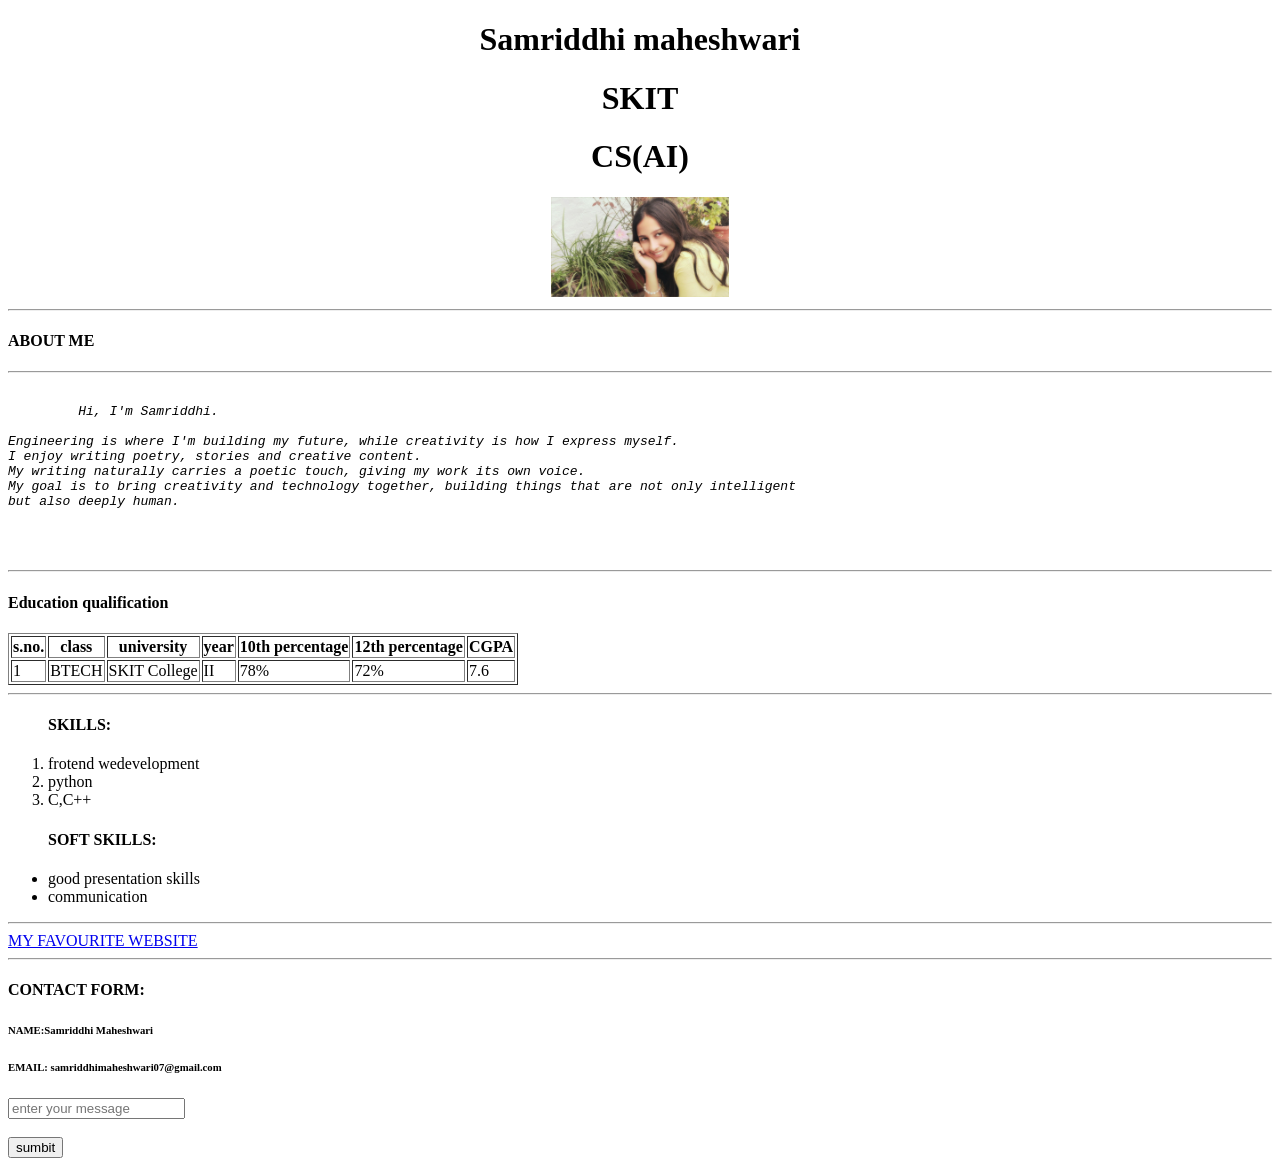
<file: DAY 1/index.html>
<!DOCTYPE html>
<html lang="en">
<head>
    <meta charset="UTF-8">
    <meta name="viewport" content="width=device-width, initial-scale=1.0">
    <title>MY FIRST WEBSITE</title>
</head>
<body>
   <center> 
    <h1>Samriddhi maheshwari</h1>
 </center>
 <center>
    <h1>SKIT</h1>
 </center>
 <center><h1>CS(AI)</h1></center>
 <center>
 <img src="image.jpeg" alt="myself" height="100"></center>
<hr>
<h4>ABOUT ME</h4>
<hr>
<div>
<p>
     <pre> <i>
         Hi, I'm Samriddhi.

Engineering is where I'm building my future, while creativity is how I express myself.
I enjoy writing poetry, stories and creative content.
My writing naturally carries a poetic touch, giving my work its own voice.
My goal is to bring creativity and technology together, building things that are not only intelligent 
but also deeply human.


</i>  </pre>
</p>
<hr>
</div>
<div>
<h4>Education qualification</h4>
<table border="1">
    <tr>
        <th>s.no.</th>
        <th>class</th>
        <th>university</th>
        <th>year</th>
        <th>10th percentage</th>
        <th>12th percentage</th>
        <th>CGPA</th>
        <tr>
            <td>1</td>
            <td>BTECH</td>
            <td>SKIT College</td>
            <td>II</td>
            <td>78%</td>
            <td>72%</td>
            <td>7.6</td>
        </tr>
    

</table>
</div>
<hr>
<div>
    <ol>
        <h4>SKILLS:</h4>
        <li>frotend wedevelopment</li>
        <li>python</li>
        <li>C,C++</li>
    </ol>
    <ul>
        <h4>SOFT SKILLS:</h4>
        <li>good presentation skills</li>
        <li>communication</li>
    </ul>
</div>
<hr>
<a href="https://scanctuaries.vercel.app/" target="_blank">MY FAVOURITE WEBSITE</a>
<hr>
<h4>CONTACT FORM:</h4>
<H6>NAME:Samriddhi Maheshwari</H6>
<h6>EMAIL: samriddhimaheshwari07@gmail.com</h6>
<input type="message fields" placeholder="enter your message">
      <br>
      <br>  
<input type="submit" value="sumbit">
            
        
        


      
</body>
</html>
</file>
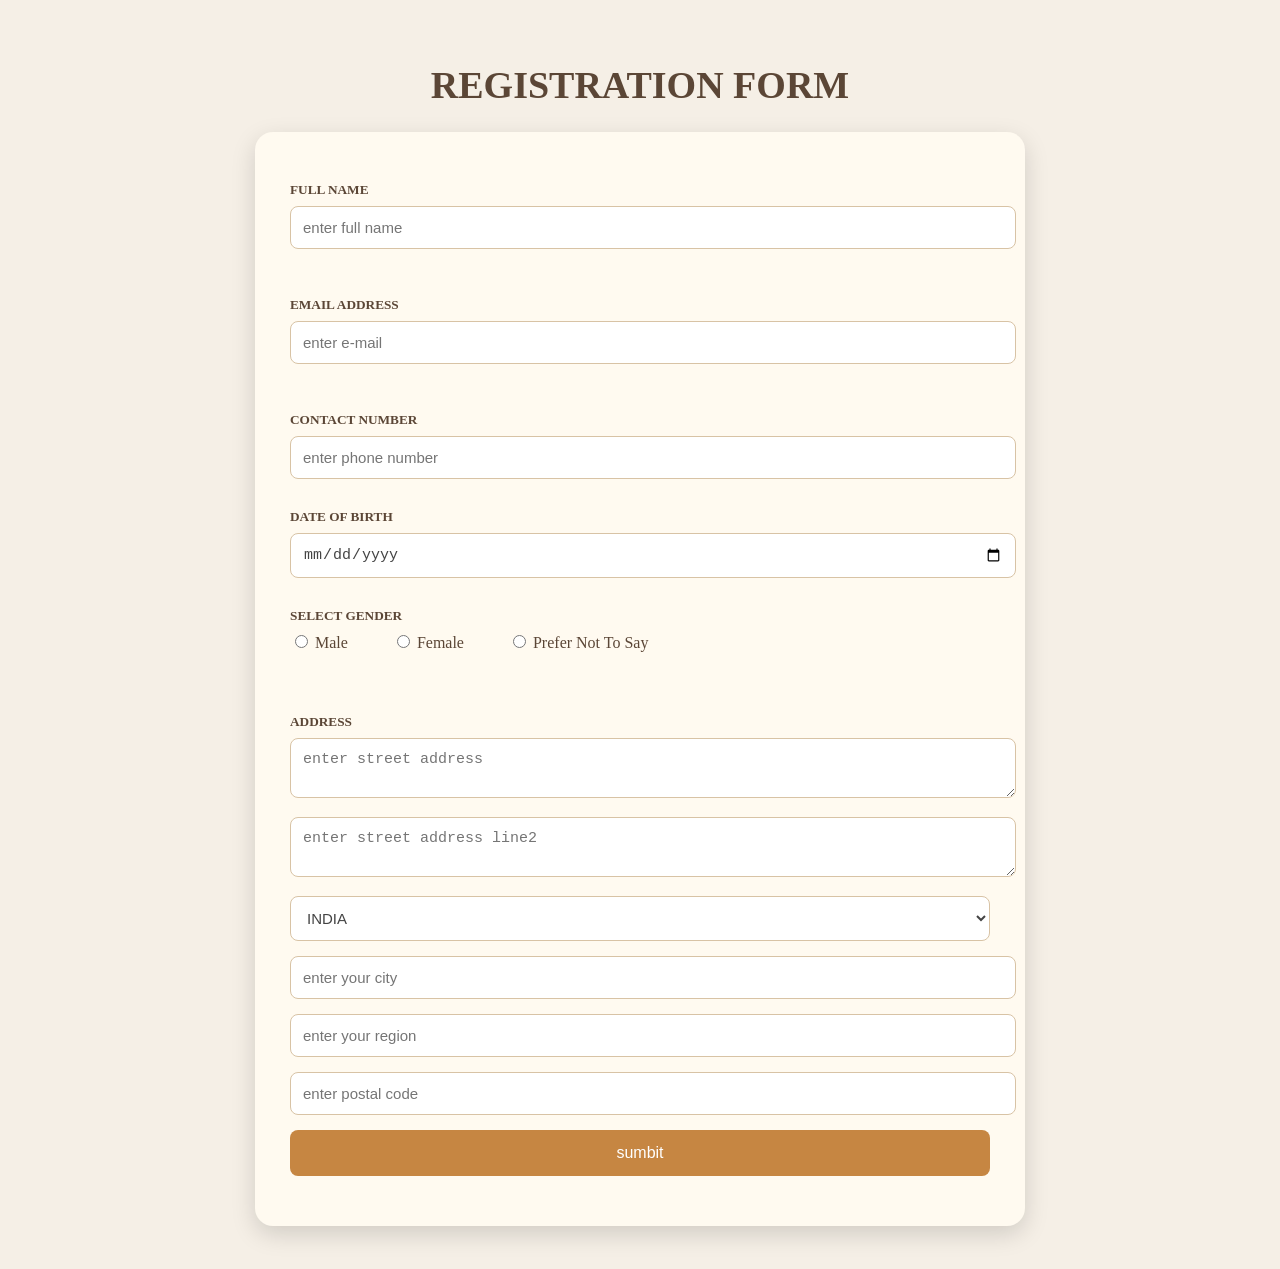
<file: DAY 2/INDEX.HTML>
<!DOCTYPE html>
<html lang="en">
<head>
    <meta charset="UTF-8">
    <meta name="viewport" content="width=device-width, initial-scale=1.0">
    <title>FORM</title>
    <link rel="stylesheet" href="style.css">
</head>
<body>
    <h1>REGISTRATION FORM</h1>
        <form>
            <H5>FULL NAME</H5>
            <input type="text" placeholder="enter full name">
            <br>
            <br>
            <H5>EMAIL ADDRESS</H5>
            <input type="email" placeholder="enter e-mail">
            <br>
            <br>
            <H5>CONTACT NUMBER</H5>
            <INPUT TYPE="number" PLACEHOLDER="enter phone number">
                <BR>
                    <h5>DATE OF BIRTH</h5>
             <input type="date" placeholder="enter date of birth"> 
             <BR>
               <h5>SELECT GENDER</h5>

<label>
<input type="radio" name="gender"> Male
</label>

<label style="margin-left:20px;">
<input type="radio" name="gender"> Female
</label>

<label style="margin-left:20px;">
<input type="radio" name="gender"> Prefer Not To Say
</label>

<br><br>
            <BR>
            <h5>ADDRESS</h5>
            <textarea name="address" placeholder="enter street address"></textarea>
            <br>
            <textarea name="address" placeholder="enter street address line2"></textarea>
            <br>
            <select name="country">
                <option value= "india">INDIA</option>
                <option value="usa">USA</option>
                <OPTION VALUE="UK">UK</OPTION>
                <OPTION VALUE="CANADA">CANADA</OPTION>
                <OPTION VALUE="AUSTRALIA">AUSTRALIA</OPTION>
                </select>
                <INPUT type="text" placeholder="enter your city">
                <br>
                <input type="text" placeholder="enter your region">
                <input type="text" placeholder="enter postal code">
            
<input type="submit" value="sumbit">
            
        </form> 
        

      








</body>
</html>
</file>
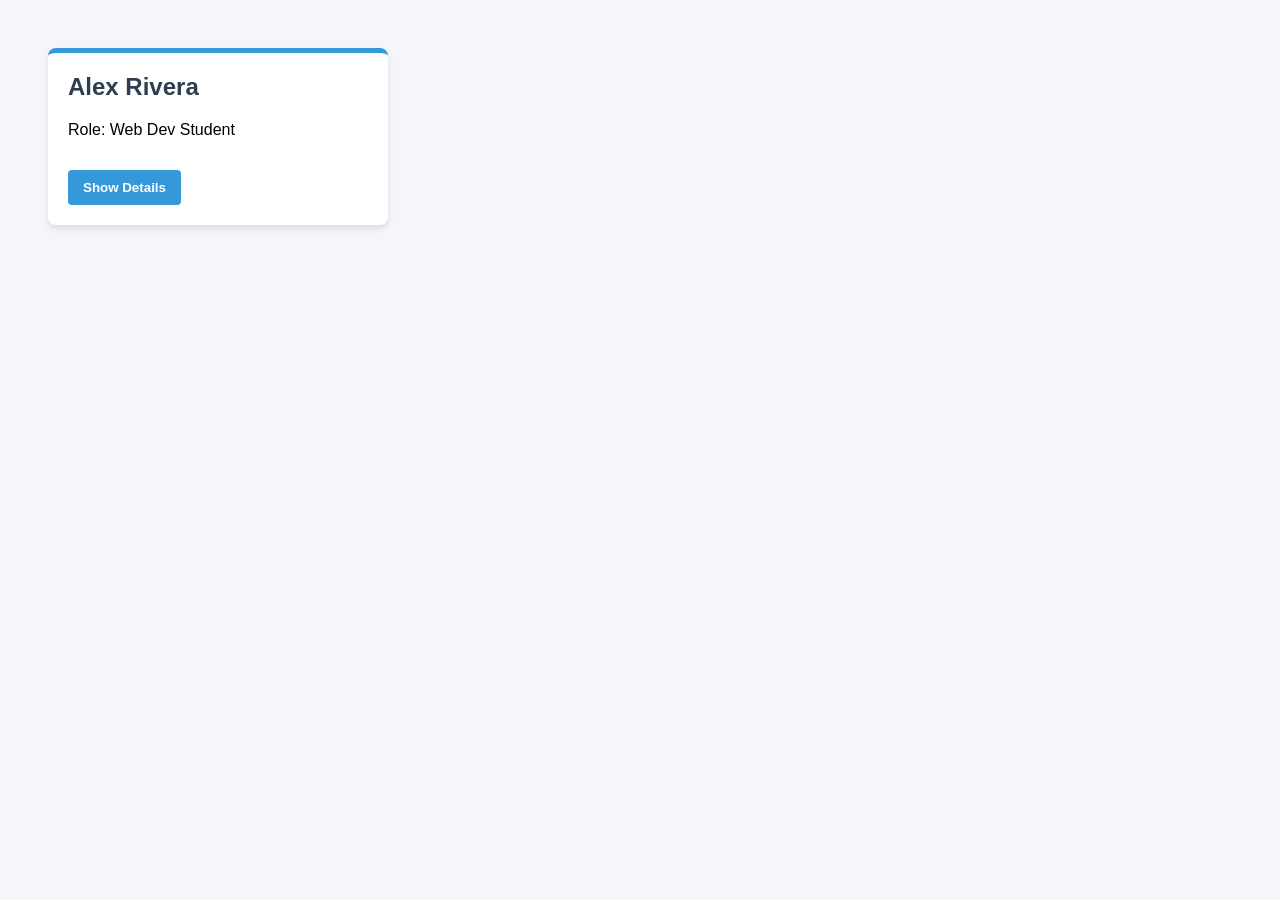
<file: day 5/index.html>
<!DOCTYPE html>
<html lang="en">
<head>
    <meta charset="UTF-8">
    <meta name="viewport" content="width=device-width, initial-scale=1.0">
    <title>jQuery Student Directory Challenge</title>
    <script src="https://code.jquery.com/jquery-3.7.1.min.js"></script>
    <style>
        body {
            font-family: 'Segoe UI', Tahoma, Geneva, Verdana, sans-serif;
            background-color: #f4f6f9;
            padding: 40px;
            display: flex;
            justify-content: center;
            /* Keeps the body hidden on first load so jQuery can fade it in */
            display: none; 
        }
        .card {
            background: white;
            border-radius: 8px;
            box-shadow: 0 4px 6px rgba(0,0,0,0.1);
            padding: 20px;
            width: 300px;
            border-top: 5px solid #3498db;
        }
        h2 { margin-top: 0; color: #2c3e50; }
        .details {
            display: none;
            margin-top: 15px;
            padding-top: 15px;
            border-top: 1px solid #eee;
            color: #7f8c8d;
        }
        .btn-details {
            background-color: #3498db;
            color: white;
            border: none;
            padding: 10px 15px;
            border-radius: 4px;
            cursor: pointer;
            font-weight: bold;
            margin-top: 15px;
            /* Smooth transition for the background color shift */
            transition: background-color 0.3s ease; 
        }
    </style>
</head>
<body>

    <div class="card">
        <h2>Alex Rivera</h2>
        <p>Role: Web Dev Student</p>
        
        <div class="details">
            <p><strong>Email:</strong> alex@school.edu</p>
            <p><strong>Current Project:</strong> Portfolio Site</p>
            <p><strong>Attendance:</strong> 98%</p>
        </div>
        
        <button class="btn-details">Show Details</button>
    </div>

    <script>
        $(document).ready(function() {
            
            // BONUS: Fades the entire page in over 1 second when loaded
            $("body").fadeIn(1000);

            // BASE MISSION: Click event handler for the details button
            $(".btn-details").click(function() {
                
                // Targets the specific details box belonging to this card
                var $detailsPanel = $(this).closest(".card").find(".details");
                
                // Animates opening/closing the details panel
                $detailsPanel.slideToggle();

                // LEVEL UP CHALLENGE: Change text and background color on toggle
                if ($detailsPanel.is(":hidden")) {
                    // If it was hidden when clicked, it means it is expanding now
                    $(this).text("Hide Details");
                    $(this).css("background-color", "#e74c3c"); // Soft red/coral color
                } else {
                    // If it was visible when clicked, it means it is collapsing now
                    $(this).text("Show Details");
                    $(this).css("background-color", "#3498db"); // Original blue color
                }

            });
            
        });
    </script>
</body>
</html>
</file>
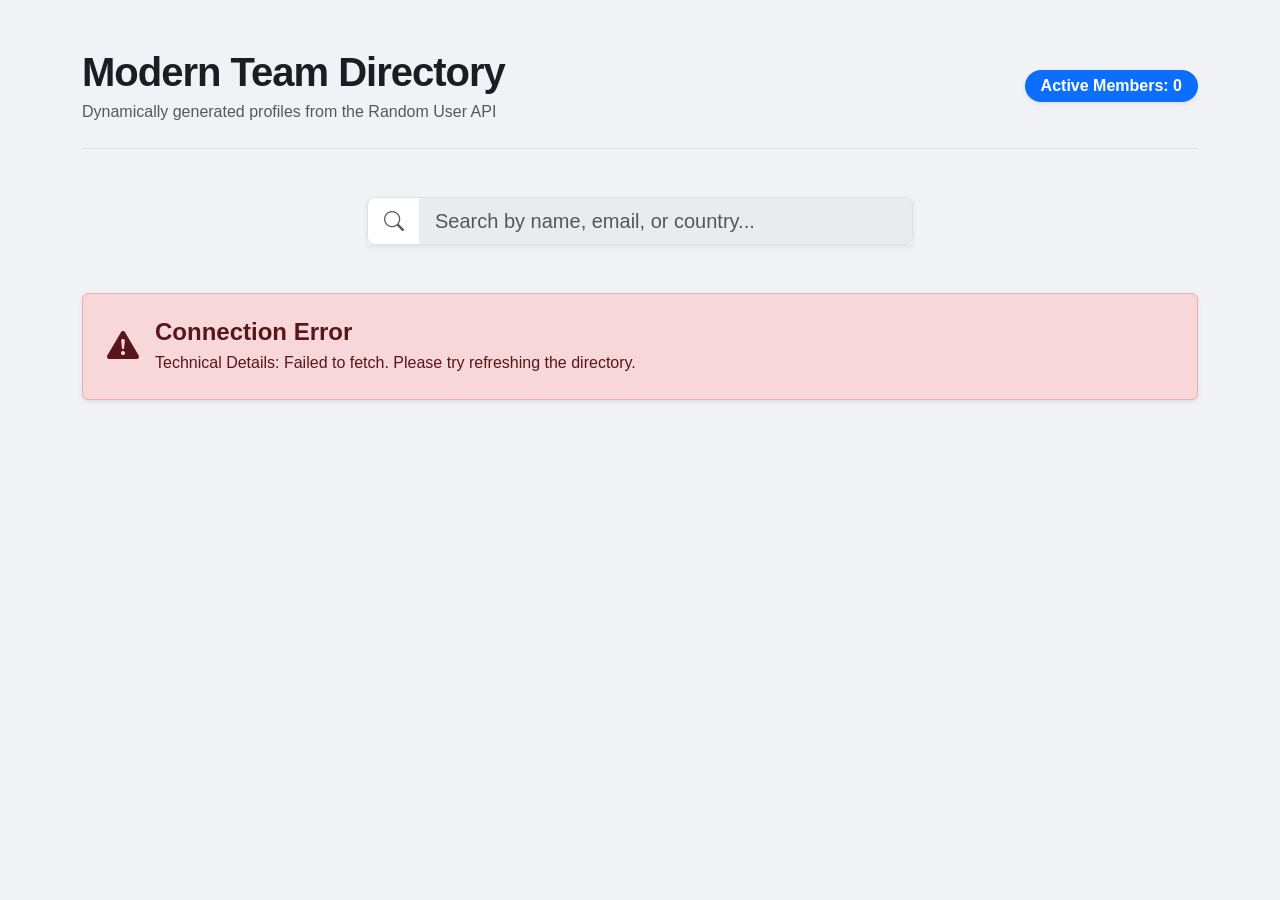
<file: day 6/index.html>
<!DOCTYPE html>
<html lang="en">
<head>
    <meta charset="UTF-8">
    <meta name="viewport" content="width=device-width, initial-scale=1.0">
    <title>Team Directory - Real-Time API Dashboard</title>
    
    
    <link href="https://cdn.jsdelivr.net/npm/bootstrap@5.3.2/dist/css/bootstrap.min.css" rel="stylesheet">
    
    
    <link rel="stylesheet" href="https://cdn.jsdelivr.net/npm/bootstrap-icons@1.11.1/font/bootstrap-icons.css">
    
    
    <link rel="stylesheet" href="style.css">
</head>
<body>

    <div class="container py-5">
        
       
        <header class="d-flex flex-column flex-md-row justify-content-between align-items-md-center mb-5 pb-4 border-bottom">
            <div>
                <h1 class="header-title mb-1">Modern Team Directory</h1>
                <p class="text-muted mb-md-0">Dynamically generated profiles from the Random User API</p>
            </div>
            <div class="mt-3 mt-md-0">
                
                <span class="fs-6 badge rounded-pill bg-primary px-3 py-2 shadow-sm">
                    Active Members: <span id="member-count" class="fw-bold">0</span>
                </span>
            </div>
        </header>

       
        <div class="row mb-5 justify-content-center">
            <div class="col-md-8 col-lg-6">
                <div class="input-group input-group-lg shadow-sm">
                    <span class="input-group-text bg-white border-end-0 text-muted">
                        <i class="bi bi-search"></i>
                    </span>
                    <input 
                        type="text" 
                        id="search-box" 
                        class="form-control search-input border-start-0" 
                        placeholder="Search by name, email, or country..."
                        disabled
                    >
                </div>
            </div>
        </div>

        
        <div id="content-area">
            
            
            <div id="loading-state" class="spinner-wrapper">
                <div class="spinner-border text-primary" role="status" style="width: 3.5rem; height: 3.5rem;">
                    <span class="visually-hidden">Loading profiles...</span>
                </div>
                <p class="text-muted mt-3 fw-medium fs-5">Fetching latest team profiles...</p>
            </div>

            
            <div id="error-state" class="alert alert-danger d-none p-4 shadow-sm" role="alert">
                <div class="d-flex align-items-center">
                    <i class="bi bi-exclamation-triangle-fill fs-2 me-3"></i>
                    <div>
                        <h4 class="alert-heading fw-bold mb-1">Connection Error</h4>
                        <p id="error-message" class="mb-0">We are unable to load the team directory right now. Please verify your internet connection and refresh the page.</p>
                    </div>
                </div>
            </div>

            
            
            <div id="user-grid" class="row row-cols-1 row-cols-md-2 row-cols-lg-3 row-cols-xl-4 g-4 d-none">
               
            </div>
            
            
            <div id="no-results" class="text-center py-5 d-none">
                <i class="bi bi-person-x text-muted" style="font-size: 4rem;"></i>
                <p class="text-muted fs-4 mt-3">No team members match your search.</p>
            </div>
        </div>

    </div>


    <script src="app.js"></script>
</body>
</html>
</file>
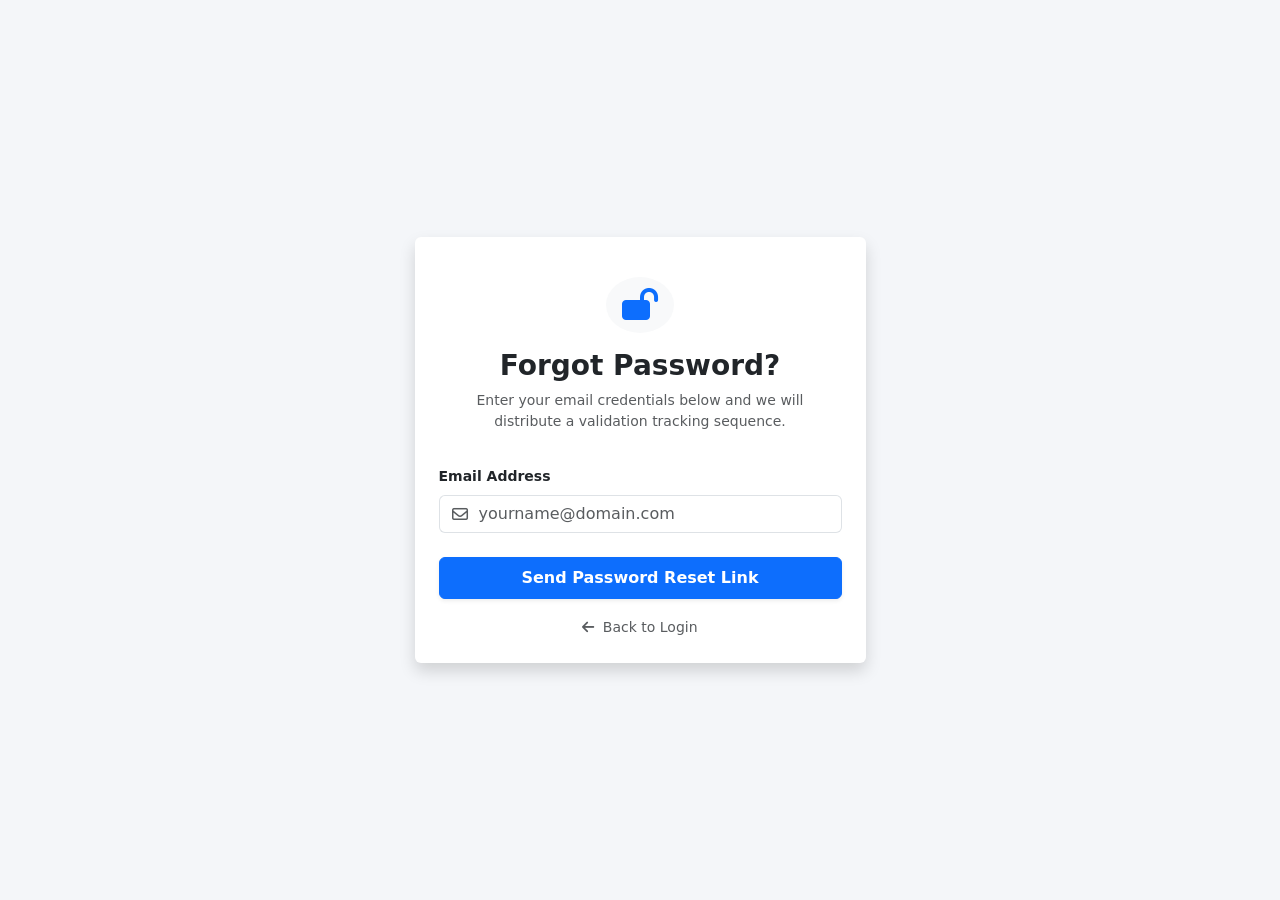
<file: day11/forgot-password.html>
<!DOCTYPE html>
<html lang="en">
<head>
    <meta charset="UTF-8">
    <title>Forgot Password</title>
    <link href="https://cdn.jsdelivr.net/npm/bootstrap@5.3.2/dist/css/bootstrap.min.css" rel="stylesheet">
    <link rel="stylesheet" href="https://cdnjs.cloudflare.com/ajax/libs/font-awesome/6.4.2/css/all.min.css">
    <style>
        body { background: #f4f6f9; min-height: 100vh; display: flex; align-items: center; }
    </style>
</head>
<body>

    <div class="container">
        <div class="row justify-content-center">
            <div class="col-sm-10 col-md-6 col-lg-5">
                
                <!-- REQUIRED FEATURE: Forgot Password Interface Container -->
                <div class="card shadow border-0 p-4">
                    <div class="text-center p-3">
                        <div class="bg-light d-inline-block p-3 rounded-circle text-primary mb-3">
                            <i class="fa-solid fa-lock-open fa-2xl"></i>
                        </div>
                        <h3 class="fw-bold text-dark">Forgot Password?</h3>
                        <p class="text-muted small">Enter your email credentials below and we will distribute a validation tracking sequence.</p>
                    </div>

                    <!-- Confirmation UI Message Wrapper (Hidden initially) -->
                    <div id="confirmationMessage" class="alert alert-success d-none border-0 shadow-sm" role="alert">
                        <div class="d-flex">
                            <i class="fa-solid fa-envelope-circle-check fa-xl me-3 mt-1"></i>
                            <div>
                                <h6 class="alert-heading fw-bold mb-1">Recovery Link Dispatched!</h6>
                                <p class="mb-0 small text-secondary">If an identity matching <strong id="targetEmail"></strong> is recorded, validation criteria will arrive momentarily.</p>
                            </div>
                        </div>
                    </div>

                    <form id="forgotPasswordForm">
                        <div class="mb-4">
                            <label for="recoveryEmail" class="form-label fw-semibold small">Email Address</label>
                            <div class="input-group">
                                <span class="input-group-text bg-white border-end-0 text-muted"><i class="fa-regular fa-envelope"></i></span>
                                <input type="email" id="recoveryEmail" class="form-control border-start-0 ps-0" placeholder="yourname@domain.com" required>
                            </div>
                        </div>
                        <div class="d-grid mb-2">
                            <button type="submit" class="btn btn-primary fw-bold py-2 shadow-sm">Send Password Reset Link</button>
                        </div>
                        <div class="text-center mt-3">
                            <a href="#" class="text-decoration-none small text-muted"><i class="fa-solid fa-arrow-left me-1"></i> Back to Login</a>
                        </div>
                    </form>
                </div>

            </div>
        </div>
    </div>

    <!-- UI Interaction Script Logic -->
    <script>
        document.getElementById('forgotPasswordForm').addEventListener('submit', function(e) {
            e.preventDefault();
            const emailInput = document.getElementById('recoveryEmail').value;
            
            // Populate display context string safely
            document.getElementById('targetEmail').innerText = emailInput;
            
            // Visual DOM swap sequence per assignment expectations
            document.getElementById('confirmationMessage').classList.remove('d-none');
            this.reset();
        });
    </script>
</body>
</html>
</file>
<file: DAY 2/style.css>
body{
    background:#f5efe6;   /* PapayaWhip jaisa warm cream */
    padding:30px 0;
}

h1{
    text-align:center;
    color:#5b4636;
    font-size:38px;
    margin-bottom:25px;
}

form{
    width:70%;
    max-width:700px;
    margin:auto;
    background:#fffaf0;   /* FloralWhite */
    padding:35px;
    border-radius:18px;
    box-shadow:0 8px 25px rgba(0,0,0,0.15);
}

h5{
    color:#5b4636;
    margin:15px 0 8px;
}

input,
textarea,
select{
    width:100%;
    padding:12px;
    margin-bottom:15px;
    border:1px solid #d8c3a5;
    border-radius:8px;
    background:#fff;
    color:#444;
    font-size:15px;
}

input:focus,
textarea:focus,
select:focus{
    outline:none;
    border:2px solid #c68642;
}

input[type="radio"]{
    width:auto;
    accent-color:#c68642;
}

label{
    color:#5b4636;
    margin-right:20px;
}

input[type="submit"]{
    width:100%;
    background:#c68642;
    color:white;
    border:none;
    padding:14px;
    border-radius:8px;
    font-size:16px;
    cursor:pointer;
}

input[type="submit"]:hover{
    background:#a66a36;
}
</file>
<file: day 6/style.css>
/* --- Global & Layout Styles --- */
body {
    background-color: #f0f2f5; /* Subtle grayish-blue background */
    font-family: 'Inter', 'Segoe UI', Roboto, Helvetica, Arial, sans-serif;
    color: #333;
}

.header-title {
    font-weight: 800; /* Extra bold for a modern look */
    color: #1a1d21;
    letter-spacing: -1px;
}

/* --- Attractive User Card Styles --- */
.user-card {
    border: none;
    border-radius: 16px; /* Soft, modern corners */
    background: #ffffff;
    transition: all 0.3s ease-in-out;
    height: 100%;
    overflow: hidden; /* Keeps the top image wrapper clipped */
}

/* Subtle, soft shadow that elevates on hover */
.user-card.shadow-sm {
    box-shadow: 0 4px 12px rgba(0, 0, 0, 0.05) !important;
}

/* The Hover Effect (Requirement: Bonus UI Improvement) */
.user-card:hover {
    transform: translateY(-8px); /* Lift the card */
    box-shadow: 0 15px 30px rgba(0, 0, 0, 0.1) !important; /* Deepen the shadow */
}

/* --- Card Image Styling --- */
.card-img-wrapper {
    background-color: #e9ecef; /* Placeholder while image loads */
    height: 120px; /* Fixed height container for the top section */
    display: flex;
    justify-content: center;
    align-items: center;
    position: relative;
    border-bottom: 1px solid #eee;
}

/* The circular avatar wrapper */
.avatar-circle {
    width: 110px;
    height: 110px;
    border-radius: 50%;
    overflow: hidden;
    border: 5px solid #ffffff; /* White border to make avatar "pop" */
    box-shadow: 0 4px 8px rgba(0,0,0,0.1);
    position: absolute;
    bottom: -40px; /* Overlaps the bottom of the gray wrapper */
    z-index: 2;
}

/* Requirement: Real People Images styling */
.avatar-img {
    width: 100%;
    height: 100%;
    object-fit: cover; /* Ensures image fills circle without distortion */
}

/* --- Card Body Styling --- */
.user-card .card-body {
    padding-top: 50px; /* Space for the overlapping avatar */
    text-align: center;
}

.user-name {
    font-weight: 700;
    font-size: 1.2rem;
    color: #1a1d21;
    margin-bottom: 0.25rem;
}

.user-title {
    font-size: 0.9rem;
    color: #0d6efd; /* Bootstrap primary blue */
    font-weight: 600;
    margin-bottom: 1rem;
    text-transform: uppercase;
    letter-spacing: 0.5px;
}

/* Styles for contact details (email/location) */
.user-info-text {
    font-size: 0.9rem;
    color: #6c757d;
    margin-bottom: 0.5rem;
    display: flex;
    align-items: center;
    justify-content: center;
    gap: 0.5rem;
}

/* --- Filter Input Customization --- */
.search-input {
    border-radius: 0 12px 12px 0; /* Match Bootstrap input-group rounded corners */
    padding: 12px;
    font-size: 1.1rem;
}

.search-input:focus {
    box-shadow: none; /* Let the input-group shadow handle it */
    border-color: #ced4da;
}

/* --- Utility States --- */
.spinner-wrapper {
    display: flex;
    flex-direction: column;
    align-items: center;
    justify-content: center;
    min-height: 400px;
}
</file>
